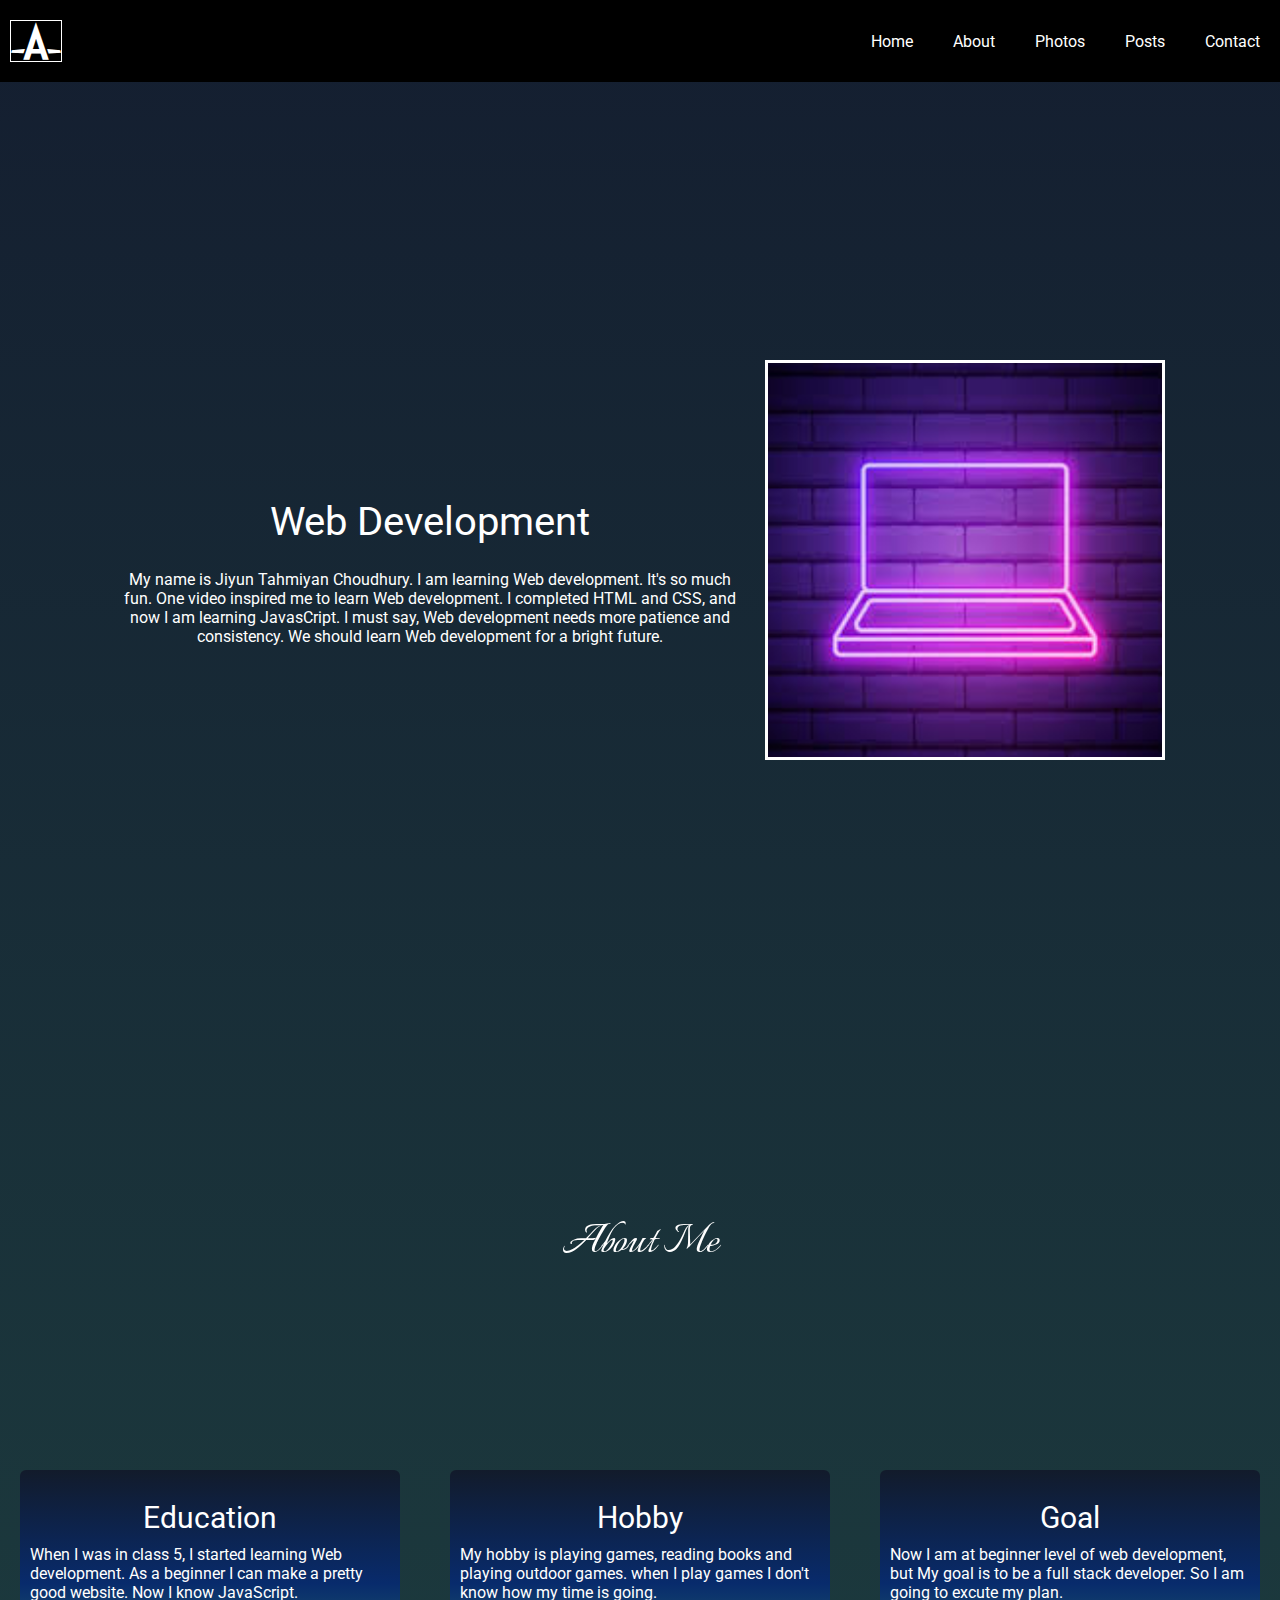
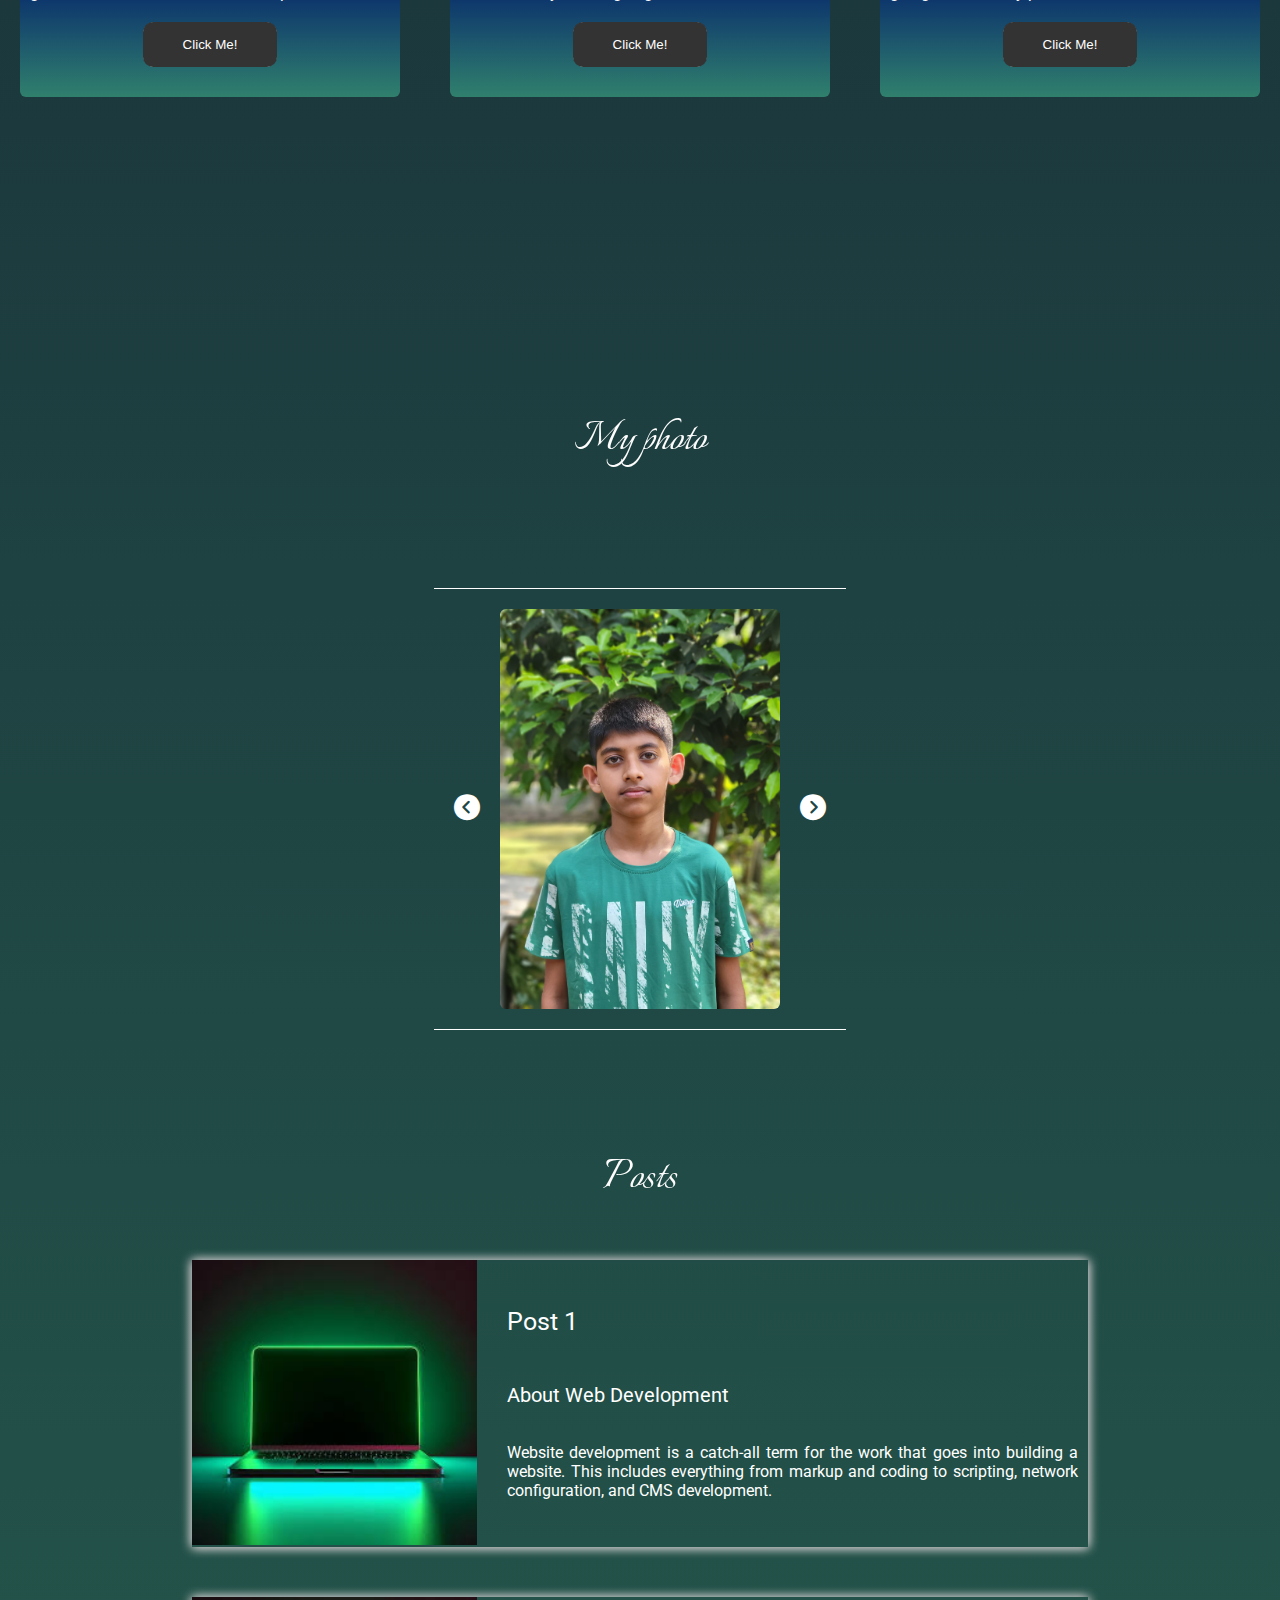
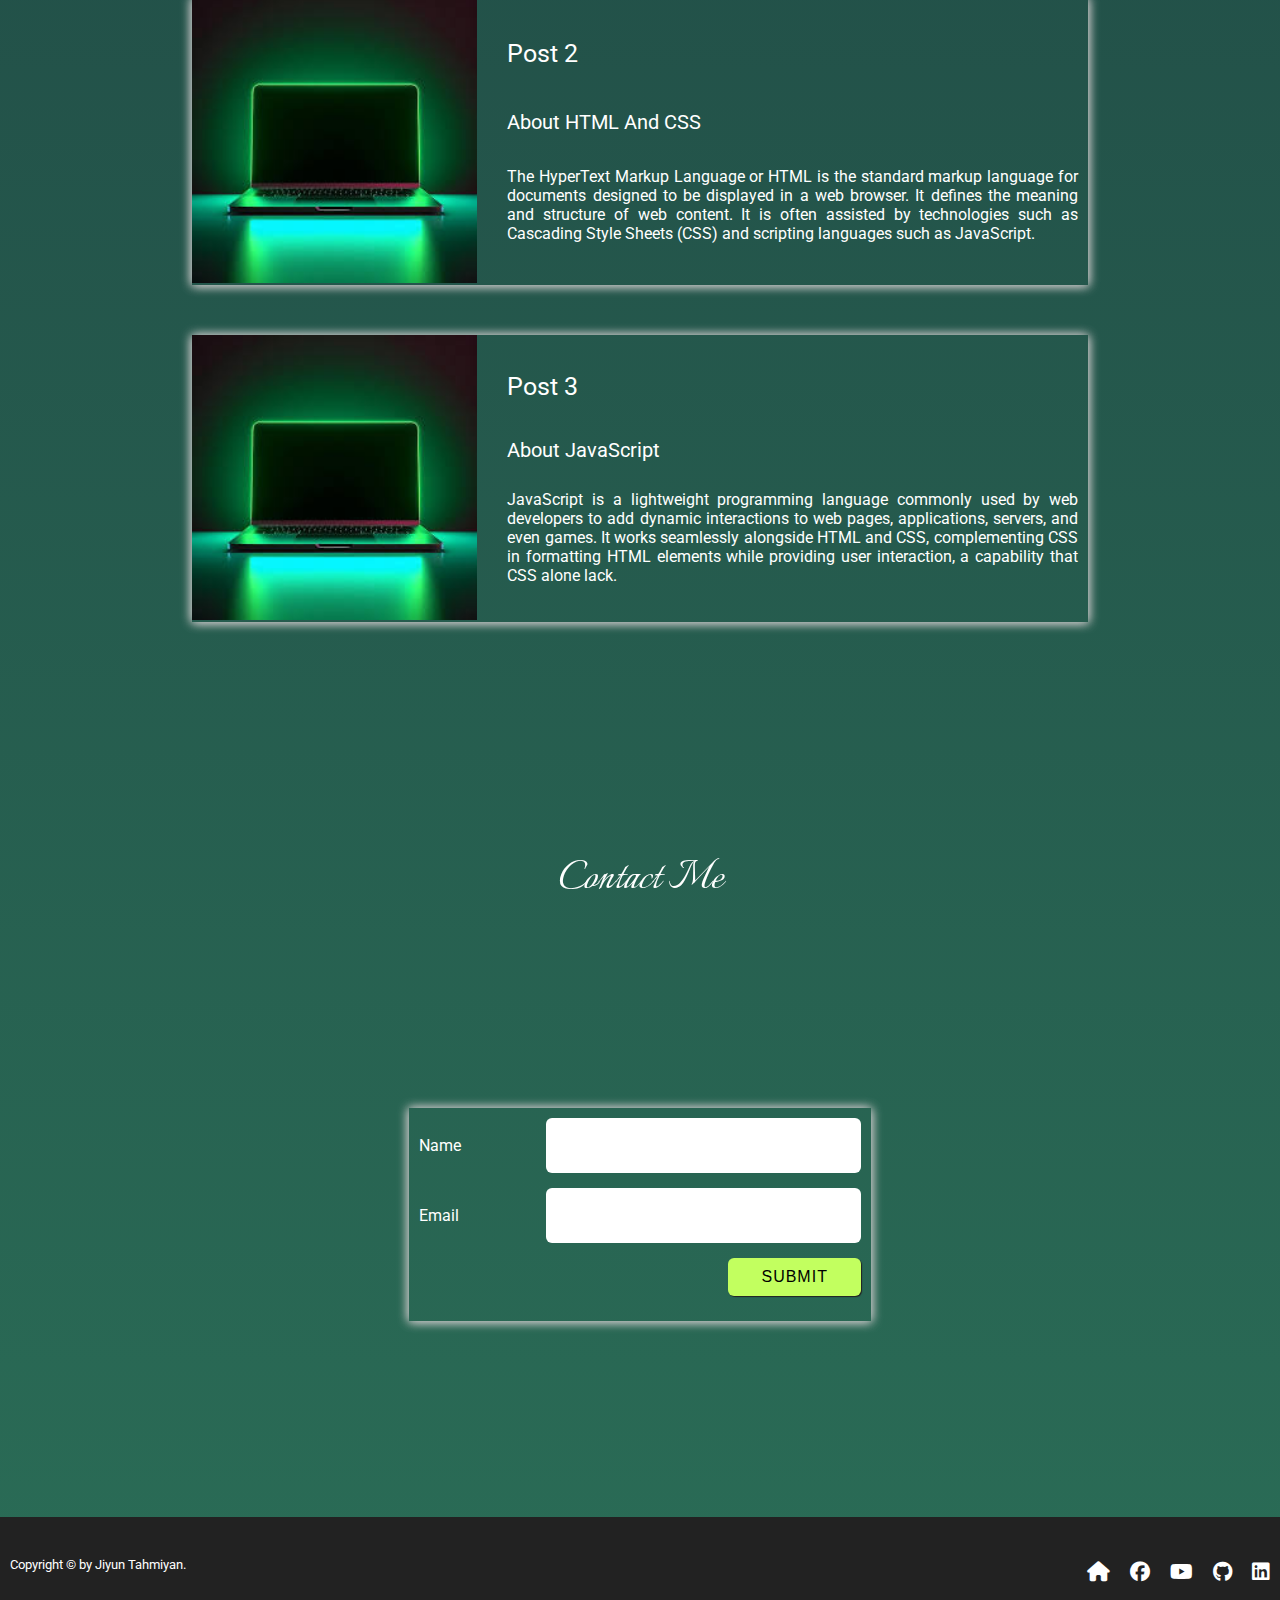
<file: index.html>
<!DOCTYPE html>
<html lang="en">
<head>
    <meta charset="UTF-8">
    <meta name="viewport" content="width=device-width, initial-scale=1.0">
    <title>Dream Website</title>
</head>
<body>
        <!-- google fonts -->

        <link rel="preconnect" href="https://fonts.googleapis.com">
        <link rel="preconnect" href="https://fonts.gstatic.com" crossorigin>
        <link href="https://fonts.googleapis.com/css2?family=Roboto:wght@400;
        500;700;900&display=swap"rel="stylesheet">
        
        <link rel="preconnect" href="https://fonts.googleapis.com">
        <link rel="preconnect" href="https://fonts.gstatic.com" crossorigin>
        <link href="https://fonts.googleapis.com/css2?family=Italianno&family=Roboto:wght@400;500;700;900&display=swap" rel="stylesheet">
        
        
            <!-- google fonts -->
            
            <!-- font awesome cdn -->
         <link rel="stylesheet"href="https://cdnjs.cloudflare.com/ajax/libs/font-awesome/6.4.2/css/all.min.css" />
            <!-- font awesome cdn -->
        <link rel="stylesheet" href="./blog.css">
        
        </head>
        <body>
            <!-- header section starts here -->
         <header>
            <figure class="figure-logo">
                <i class="fab fa-autoprefixer logo"></i>
            </figure>

            <i class="fas fa-bars fa-4x" id="menuicon"></i>
            
            
        
            <nav id="menu" class="hidden">
                <ul>
                    <li><a href="#" class="nav__link">Home</a></li>
                    <li><a href="#blog-about" class="nav__link">About</a></li>
                    <li><a href="#archieve" class="nav__link">Photos</a></li>
                    <li><a href="#blogs-post" class="nav__link">Posts</a></li>
                    <li><a href="#contact-section" class="nav__link">Contact</a></li>
                </ul>
            </nav>
         </header> 
        
         <!-- header section ends here -->
         <main>
            
            <!-- blog banner starts header -->
            <section id="blog-banner-section" class="banner">
                <article class="banner__article">
                <h1 class="banner__heading">Web Development</h1>
                <p class="banner__description">My name is Jiyun Tahmiyan Choudhury.
                I am learning Web development. It's so much fun. One video inspired 
                me to learn Web development. I completed HTML and CSS, and now I am 
                learning JavasCript. I must say, Web development needs more patience
                and consistency. We should learn Web development for a bright future.
                </p>
                </article>
                <aside class="banner __article">
                    <img src="./laptop.jpeg" alt="cover-photo"
                     class="banner__img">
                </aside>
            </section>
            <!-- blog banner starts header -->
            
        
        
            <!-- about me section section starts here -->
            <section id="blog-about" class="section-center">
                <h2 class="section-heading text-white">About Me</h2>
                <div class="cards">
        
                    <!-- card 1 -->
                    <div class="card">
                        <h3 class="card__header">Education</h3>
                        <p class="card__description"> When I was in class 5, I started 
                        learning Web development. As a beginner I can make a pretty good website. Now I know JavaScript.
                        </p>
                       <button class="btn">Click Me!</button>
                    </div>
        
                   <!-- card 2 -->
        
                    <div class="card">
                        <h3 class="card__header">Hobby</h3>
                        <p class="card__description">My hobby is playing games, reading books and playing
                        outdoor games. when I play games I don't know how my time is going.
                    </p>
                    <button class="btn">Click Me!</button>
                    </div>
        
                   <!-- card 3 -->
        
                    <div class="card">
                        <h3 class="card__header">Goal</h3>
                        <p class="card__description">Now I am at beginner level of web development, but My goal is to 
                            be a full stack developer. So I am going to excute my plan.
                        </p>
                        <button class="btn">Click Me!</button>
                    </div>
                </div>
            </section>
            
            <!-- about me section section ends here -->
        
            <!-- Archieve section starts here -->
            <section id="archieve" class="section-center">
                <h2 class="section-heading">My photo</h2>
                <div class="archieve-container">
                    <ul class="archieve__lists">
                    
                    <i class="fa-solid fa-circle-chevron-left " id="prev"></i>
                    <img src="1.jpg" class="archieve__img">
                    <i class="fa-solid fa-circle-chevron-right " id="next"></i>
        
                    </ul>
                </div>
            </section>
            <!-- Archieve section ends here -->
        
            <!-- Blog post section starts here -->
        
            <section id="blogs-post" class="section-center">
        
                
                <h1 class="section-heading post">Posts</h1>
                <div class="blog-posts section-center">
                    <!-- blog post 1 -->
                    <div class="blog-post">
                        <aside class="blog__aside">
                            <img src="./the.jpeg"
                            alt="image1">
                        </aside>
        
                        <article class="blog__content">
                            <h2 class="blog__heading">Post 1</h2>
                            <h3 class="blog__sub-heading">About Web Development</h3>
                            <p class="blog__description">Website development is 
                                a catch-all term for the work that goes into building 
                                a website. This includes everything from markup and 
                                coding to scripting, network configuration, 
                                and CMS development.  </p>
                           
                        </article>
                    </div>
                        <!-- blog post 2 -->
        
                    <div class="blog-post">
                        <aside class="blog__aside">
                            <img src="./the.jpeg"
                            alt="image1">
                        </aside>
            
                        <article class="blog__content">
                            <h2 class="blog__heading">Post 2</h2>
                            <h3 class="blog__sub-heading">About HTML And CSS</h3>
                            <p class="blog__description">The HyperText Markup Language or
                                 HTML is the standard markup language for documents
                                  designed to be displayed in a web browser. It
                                   defines the meaning and structure of web
                                    content. It is often assisted by technologies 
                                    such as Cascading Style Sheets (CSS)
                                 and scripting languages such as JavaScript.</p>
                          
                        </article>
                    </div>
                        <!-- blog post 3-->
                    <div class="blog-post">
                        <aside class="blog__aside">
                            <img src="./the.jpeg"
                            alt="image1">
                        </aside>
                
                        <article class="blog__content">
                            <h2 class="blog__heading">Post 3</h2>
                            <h3 class="blog__sub-heading">About JavaScript</h3>
                            <p class="blog__description">JavaScript is a lightweight 
                                programming language commonly used by web developers
                                 to add dynamic interactions to web pages, applications, servers, and even games.
                                It works seamlessly alongside HTML and CSS,
                                 complementing CSS in formatting HTML elements 
                                 while providing user interaction, a capability that CSS alone lack.
                                
                                </p>
                          
                        </article>
                    </div>
                </div>
            </section>
            <!-- Blog post section ends here -->

            <!-- contact section starts here -->
      <section id="contact-section" class="section-center">
        <h2 class="section-heading text-white">Contact Me</h2>
        <form>
            <div class="form-control">
              <label for="name">Name</label>
              <input type="text" id="name"
              autocomplete="name" required>
               
            </div>

            <div class="form-control">
                <label for="email">Email</label>
                <input type="email" id="email"
                    autocomplete="email" required>
                 
              </div>

              <div class="form-control form-field">
                <button class="contact__btn">Submit</button>
              </div>
        </form>
    </section> 
    <!-- contact section ends here !-->

    
        
        
         </main>
        
         <footer class="footer">
            <p class="copyright__text">
                Copyright &copy; by Jiyun Tahmiyan.
            </p>
            <nav class="footer-nav">
            <a href="#blog-banner-section" class="footer__link">
            <i class="fa fa-home footer__icon"></i>
            </a>
        
            <a href="https://www.facebook.com/shueb.chowdhury.5" target="_blank" class="footer__link">
            <i class="fab fa-facebook footer__icon"></i>
            </a>
        
            <a href="https://www.youtube.com/" target="_blank" class="footer__link">
            <i class="fab fa-youtube footer__icon"></i>
            </a>
        
            <a href="https://github.com/" target="_blank" class="footer__link">
            <i class="fab fa-github footer__icon"></i>
            </a>
        
            <a href="https://www.linkedin.com/" target="_blank" class="footer__link">
             <i class="fab fa-linkedin footer__icon"></i>
            </a>
            </nav>
         </footer>

         <script src="index.js"></script>
</body>
</html>
</file>
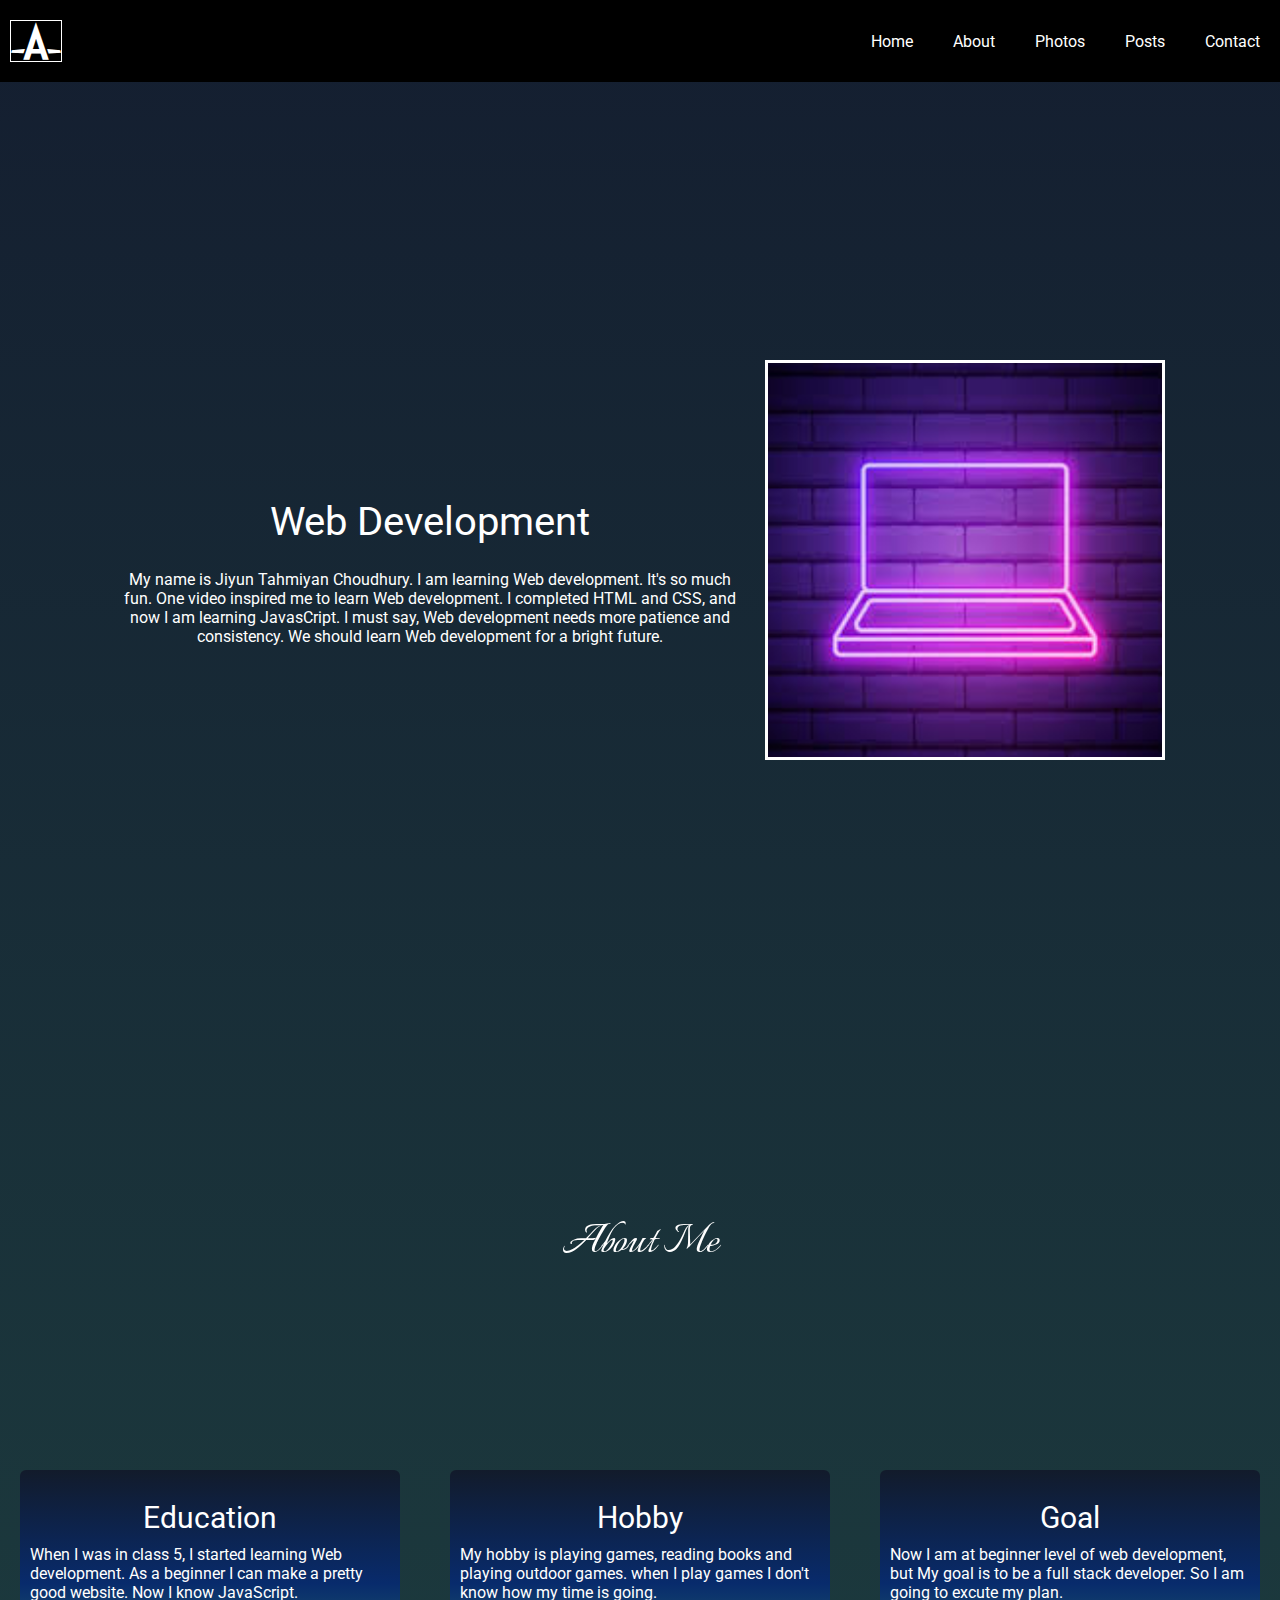
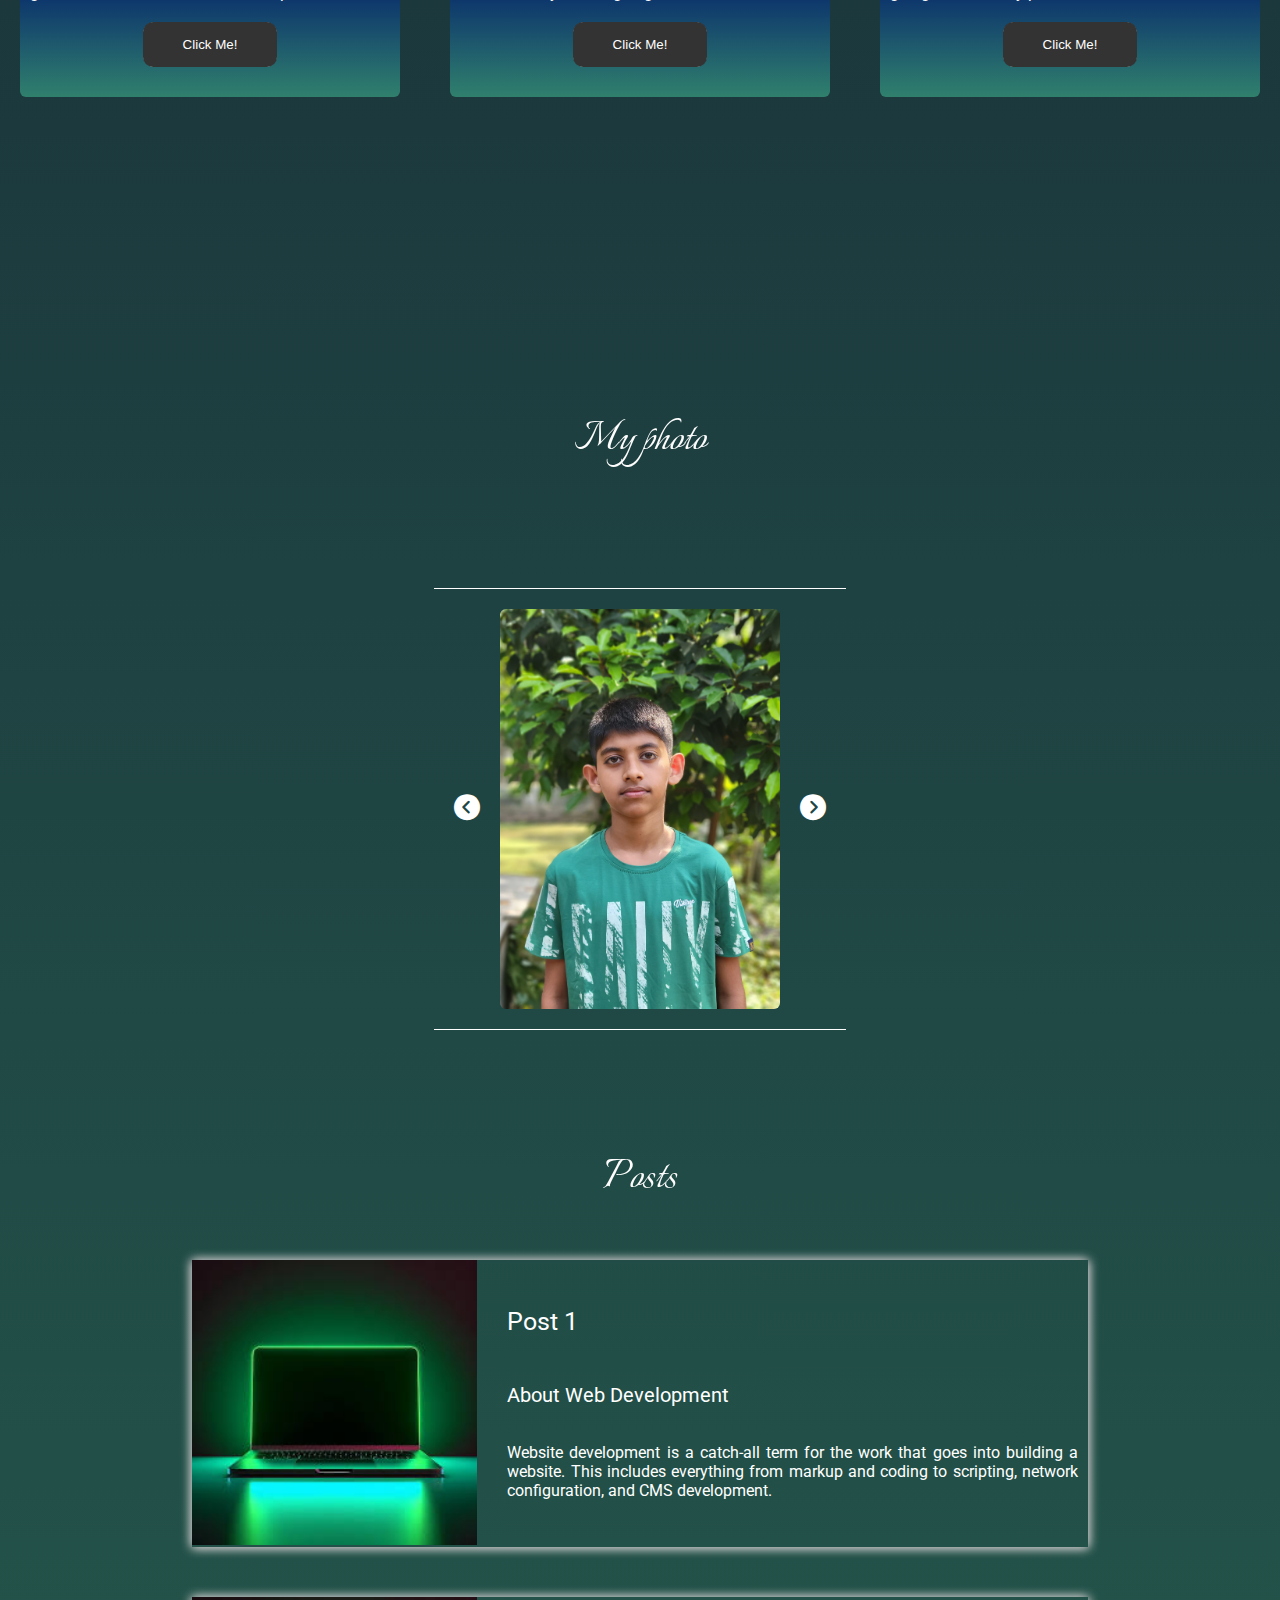
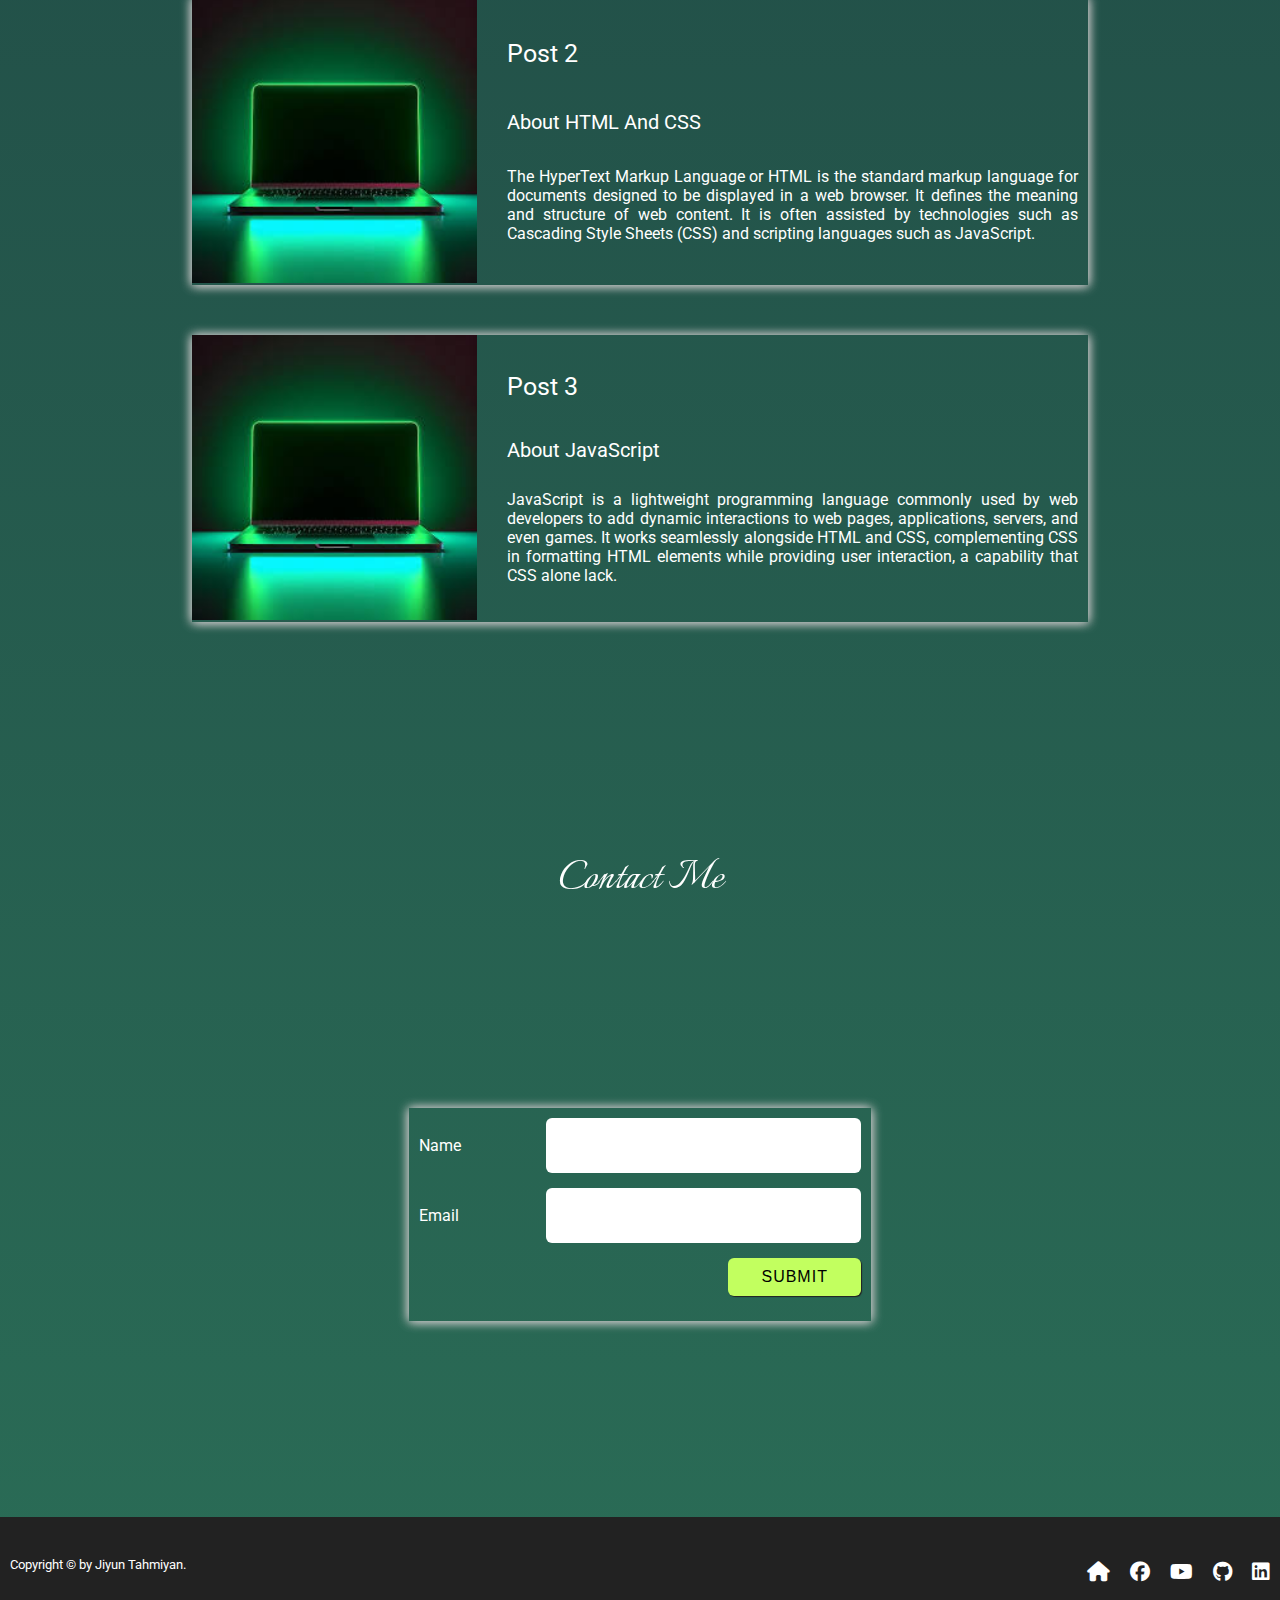
<file: blog.html>
<!DOCTYPE html>
<html lang="en">
<head>
    <meta charset="UTF-8">
    <meta name="viewport" content="width=device-width, initial-scale=1.0">
    <title>Dream Website</title>
</head>
<body>
        <!-- google fonts -->

        <link rel="preconnect" href="https://fonts.googleapis.com">
        <link rel="preconnect" href="https://fonts.gstatic.com" crossorigin>
        <link href="https://fonts.googleapis.com/css2?family=Roboto:wght@400;
        500;700;900&display=swap"rel="stylesheet">
        
        <link rel="preconnect" href="https://fonts.googleapis.com">
        <link rel="preconnect" href="https://fonts.gstatic.com" crossorigin>
        <link href="https://fonts.googleapis.com/css2?family=Italianno&family=Roboto:wght@400;500;700;900&display=swap" rel="stylesheet">
        
        
            <!-- google fonts -->
            
            <!-- font awesome cdn -->
         <link rel="stylesheet"href="https://cdnjs.cloudflare.com/ajax/libs/font-awesome/6.4.2/css/all.min.css" />
            <!-- font awesome cdn -->
        <link rel="stylesheet" href="./blog.css">
        
        </head>
        <body>
            <!-- header section starts here -->
         <header>
            <figure class="figure-logo">
                <i class="fab fa-autoprefixer logo"></i>
            </figure>

            <i class="fas fa-bars fa-4x" id="menuicon"></i>
            
            
        
            <nav id="menu" class="hidden">
                <ul>
                    <li><a href="#" class="nav__link">Home</a></li>
                    <li><a href="#blog-about" class="nav__link">About</a></li>
                    <li><a href="#archieve" class="nav__link">Photos</a></li>
                    <li><a href="#blogs-post" class="nav__link">Posts</a></li>
                    <li><a href="#contact-section" class="nav__link">Contact</a></li>
                </ul>
            </nav>
         </header> 
        
         <!-- header section ends here -->
         <main>
            
            <!-- blog banner starts header -->
            <section id="blog-banner-section" class="banner">
                <article class="banner__article">
                <h1 class="banner__heading">Web Development</h1>
                <p class="banner__description">My name is Jiyun Tahmiyan Choudhury.
                I am learning Web development. It's so much fun. One video inspired 
                me to learn Web development. I completed HTML and CSS, and now I am 
                learning JavasCript. I must say, Web development needs more patience
                and consistency. We should learn Web development for a bright future.
                </p>
                </article>
                <aside class="banner __article">
                    <img src="./laptop.jpeg" alt="cover-photo"
                     class="banner__img">
                </aside>
            </section>
            <!-- blog banner starts header -->
            
        
        
            <!-- about me section section starts here -->
            <section id="blog-about" class="section-center">
                <h2 class="section-heading text-white">About Me</h2>
                <div class="cards">
        
                    <!-- card 1 -->
                    <div class="card">
                        <h3 class="card__header">Education</h3>
                        <p class="card__description"> When I was in class 5, I started 
                        learning Web development. As a beginner I can make a pretty good website. Now I know JavaScript.
                        </p>
                       <button class="btn">Click Me!</button>
                    </div>
        
                   <!-- card 2 -->
        
                    <div class="card">
                        <h3 class="card__header">Hobby</h3>
                        <p class="card__description">My hobby is playing games, reading books and playing
                        outdoor games. when I play games I don't know how my time is going.
                    </p>
                    <button class="btn">Click Me!</button>
                    </div>
        
                   <!-- card 3 -->
        
                    <div class="card">
                        <h3 class="card__header">Goal</h3>
                        <p class="card__description">Now I am at beginner level of web development, but My goal is to 
                            be a full stack developer. So I am going to excute my plan.
                        </p>
                        <button class="btn">Click Me!</button>
                    </div>
                </div>
            </section>
            
            <!-- about me section section ends here -->
        
            <!-- Archieve section starts here -->
            <section id="archieve" class="section-center">
                <h2 class="section-heading">My photo</h2>
                <div class="archieve-container">
                    <ul class="archieve__lists">
                    
                    <i class="fa-solid fa-circle-chevron-left " id="prev"></i>
                    <img src="1.jpg" class="archieve__img">
                    <i class="fa-solid fa-circle-chevron-right " id="next"></i>
        
                    </ul>
                </div>
            </section>
            <!-- Archieve section ends here -->
        
            <!-- Blog post section starts here -->
        
            <section id="blogs-post" class="section-center">
        
                
                <h1 class="section-heading post">Posts</h1>
                <div class="blog-posts section-center">
                    <!-- blog post 1 -->
                    <div class="blog-post">
                        <aside class="blog__aside">
                            <img src="./the.jpeg"
                            alt="image1">
                        </aside>
        
                        <article class="blog__content">
                            <h2 class="blog__heading">Post 1</h2>
                            <h3 class="blog__sub-heading">About Web Development</h3>
                            <p class="blog__description">Website development is 
                                a catch-all term for the work that goes into building 
                                a website. This includes everything from markup and 
                                coding to scripting, network configuration, 
                                and CMS development.  </p>
                           
                        </article>
                    </div>
                        <!-- blog post 2 -->
        
                    <div class="blog-post">
                        <aside class="blog__aside">
                            <img src="./the.jpeg"
                            alt="image1">
                        </aside>
            
                        <article class="blog__content">
                            <h2 class="blog__heading">Post 2</h2>
                            <h3 class="blog__sub-heading">About HTML And CSS</h3>
                            <p class="blog__description">The HyperText Markup Language or
                                 HTML is the standard markup language for documents
                                  designed to be displayed in a web browser. It
                                   defines the meaning and structure of web
                                    content. It is often assisted by technologies 
                                    such as Cascading Style Sheets (CSS)
                                 and scripting languages such as JavaScript.</p>
                          
                        </article>
                    </div>
                        <!-- blog post 3-->
                    <div class="blog-post">
                        <aside class="blog__aside">
                            <img src="./the.jpeg"
                            alt="image1">
                        </aside>
                
                        <article class="blog__content">
                            <h2 class="blog__heading">Post 3</h2>
                            <h3 class="blog__sub-heading">About JavaScript</h3>
                            <p class="blog__description">JavaScript is a lightweight 
                                programming language commonly used by web developers
                                 to add dynamic interactions to web pages, applications, servers, and even games.
                                It works seamlessly alongside HTML and CSS,
                                 complementing CSS in formatting HTML elements 
                                 while providing user interaction, a capability that CSS alone lack.
                                
                                </p>
                          
                        </article>
                    </div>
                </div>
            </section>
            <!-- Blog post section ends here -->

            <!-- contact section starts here -->
      <section id="contact-section" class="section-center">
        <h2 class="section-heading text-white">Contact Me</h2>
        <form>
            <div class="form-control">
              <label for="name">Name</label>
              <input type="text" id="name"
              autocomplete="name" required>
               
            </div>

            <div class="form-control">
                <label for="email">Email</label>
                <input type="email" id="email"
                    autocomplete="email" required>
                 
              </div>

              <div class="form-control form-field">
                <button class="contact__btn">Submit</button>
              </div>
        </form>
    </section> 
    <!-- contact section ends here !-->

    
        
        
         </main>
        
         <footer class="footer">
            <p class="copyright__text">
                Copyright &copy; by Jiyun Tahmiyan.
            </p>
            <nav class="footer-nav">
            <a href="#blog-banner-section" class="footer__link">
            <i class="fa fa-home footer__icon"></i>
            </a>
        
            <a href="https://www.facebook.com/shueb.chowdhury.5" target="_blank" class="footer__link">
            <i class="fab fa-facebook footer__icon"></i>
            </a>
        
            <a href="https://www.youtube.com/" target="_blank" class="footer__link">
            <i class="fab fa-youtube footer__icon"></i>
            </a>
        
            <a href="https://github.com/" target="_blank" class="footer__link">
            <i class="fab fa-github footer__icon"></i>
            </a>
        
            <a href="https://www.linkedin.com/" target="_blank" class="footer__link">
             <i class="fab fa-linkedin footer__icon"></i>
            </a>
            </nav>
         </footer>

         <script src="index.js"></script>
</body>
</html>
</file>
<file: blog.css>
/* reset code and common starts here */
:root{
    --transition: all 0.2s;
    --scale:scale(1.1);
    --box-shadow:0.1rem 0.1rem 1.0rem
    #c4c4c4, -0.1rem 0 1.0rem
    #c4c4c4;
}
*{  
    box-sizing: border-box;
    padding: 0;
    margin: 0;
    text-decoration: none;
    list-style-type: none;
    outline: none;
    font-weight: 400;
    color: white;
}

.contact__btn{
    background-color: rgb(194, 255, 95);
    border: none;
    border-radius: 0.6rem;
    cursor: pointer;
    font-size: 1.6rem;
    padding: 1rem 0;
    box-shadow: 0.1rem 0.1rem 0.1rem
    #222;
    text-transform: uppercase;
    letter-spacing: 0.1rem;
    color: black;
}


.btn {
    padding: 15px 40px;
    border: none;
    outline: none;
    color: #FFF;
    cursor: pointer;
    position: relative;
    z-index: 0;
    border-radius: 12px;
    
    }
    .btn::after {
    content: "";
    z-index: -1;
    position: absolute;
    width: 100%;
    height: 100%;
    background-color: #333;
    left: 0;
    top: 0;
    border-radius: 10px;
    
    }
    
    .btn::before {
    content: "";
    background: linear-gradient(
      45deg,
      #FF0000, #FF7300, #FFFB00, #48FF00,
      #00FFD5, #002BFF, #FF00C8, #FF0000
    );
    position: absolute;
    top: -2px;
    left: -2px;
    background-size: 600%;
    z-index: -1; 
    width: calc(100% + 4px);
    height:  calc(100% + 4px);
    filter: blur(6px);
    animation: glowing 20s linear infinite;
    transition: opacity .3s ease-in-out;
    border-radius: 10px;
    opacity: 0;
    }
    
    @keyframes glowing {
    0% {background-position: 0 0;}
    50% {background-position: 400% 0;}
    100% {background-position: 0 0;}
    }
    
    
    .btn:hover::before {
    opacity: 1;
    }
    
    .btn:active:after {
    background: transparent;
    }
    
    .btn:active {
    color: #000;
    font-weight: bold;
    } 
    
    #prev{
        margin-top: 50%;
    }
   
    #next{
        margin-top: 50%;
    }

html{
    background-color: #fff;
    scroll-behavior: smooth;
    font-size: 62.5%;
    font-family: "roboto",sans-serif;
}

body{
    background: linear-gradient(#141e30, #2a6c56);
    max-width:100%;
    margin: auto;
    
}

.text-justify{
    align-items: center;
}

.text-white{
    color: #fff;
}


#next{
    margin-top: 50%;
    font-size: 2.6rem;
}

#prev{
    margin-top: 50%;
    font-size: 2.6rem;
}


.section-heading{
    font-size: 5rem;
    text-align: center;
    font-family: "Italianno", cursive;
    font-weight: 500;

}

.section-center{
    display: flex;
    align-items: center;
    justify-content: space-evenly;
    flex-direction: column;
    min-height: 95vh;
}

img{
    height: auto;
    width: 100%;
    object-fit: cover;
}

/* reset code and common ends here */

/* header section starts here */
header{
    display: flex;
    justify-content: space-between;
    align-items: center;
    background-color: black;
    color: white;
    padding: 2rem 1rem;
    position: sticky;
    top: 0;
    z-index: 10;
    min-height: 5vh;
}

#menuicon{
    display: none;
}

.figure-logo{
     border: 1px solid #fff;
}

.logo{
    font-size: 4rem;
}



nav ul{
    display:flex;
    gap: 2rem;
}

nav ul li{
    padding: 1rem 1rem;
    transition: all 0.4s;
    border-radius: 0.6rem;
    
}

nav ul li:hover{
    background: linear-gradient(yellow, green);
    transition: var(--transition);
}

.nav__link{
    color: white;
    font-size: 1.6rem;
    cursor: pointer;
}

/* header section ends here */

/* banner section starts here */
    .banner{
        padding: 5rem 1rem;
        display: flex;
        justify-content: center;
        align-items: center;
        min-height: 95vh;
    }

    .banner__img{
        border: 0.3rem solid;
        height: 40rem;
        width: 40rem;
    }

    .banner__article{
        flex-basis: 50%;
        margin: 1rem;
        text-align: center;
    }

    .banner__heading{
        display: inline-block;
        color: white;
        padding: 1rem ;
        margin: 1.5rem;
        font-size: 4rem;
    }

    .banner__description{
       font-size: 1.6rem;
       align-items: start;
    }

    .banner__aside{
        flex-basis: 50%;
    }
/* banner section ends here */

/* about me section starts here */



.cards{
    display: flex;
    align-items: center;
    gap: 1rem;
}

.card{
    flex: 1;
    border-radius: 0.6rem;
    background: linear-gradient(#121b2b, #082b6c, #30806d);
    padding: 3rem 1rem;
    margin: 2rem;
    gap: 0.6rem;
    display: flex;
    flex-direction: column;
    align-items: center;
    transition: var(--transition);
}


.card__header{
    font-size: 3rem;
}
.card__description{
    padding: 0.4rem 0;
    font-size: 1.6rem;
    margin-bottom: 1rem;
}
.card__button{
    width: 60%;
}
/* about me section ends here *

/* archieve section starts here */
.archieve-container{
    border-top: 0.1rem solid;
    border-bottom: 0.1rem solid;
    padding: 2rem;
    min-height: auto;
}

.archieve__lists{
    display: flex;
    text-align: center;
    gap: 2rem;
}

.archieve__img{
    height: 40rem;
    width: 28rem;
    border-radius: 0.6rem;
    transition:var(--transition);
}


/* archieve section ends here */

/* blog post section starts here */
.blog-posts{
    gap: 3rem;
}

#blogs-post{
    margin-bottom: 3rem;
}
.blog-post{
    width: 70%;
    display: flex;
    margin: 1rem 0;
    box-shadow:var(--box-shadow);
    transition: var(--transition);
}

.blog__aside{
    flex: 1;
}

.blog__content{
    display: flex;
    justify-content: space-evenly;
    flex-direction: column;
    flex: 2;
    padding: 1rem;
    margin-left: 2rem;
}

.blog__heading{
    margin-bottom: 1rem;
    font-size: 2.5rem;
}

.blog__description{
    font-size: 1.6rem;
    text-align: justify;
}

.blog__sub-heading{
    font-size: 2rem;
}

.post{
    margin-bottom: 4rem;
}  

.blog__btn{
    width: 30%;
    margin-top: 1rem;
    margin-bottom: 1rem;
    color: black;
}
/* blog post section ends here */

/* contact section starts here */
#contact-section{
    min-height: 95vh;
}

#email{
    color: black;
}

#name{
    color: black;
}

.form-control{
    margin-bottom: 1.5rem;
    display: flex;
    justify-content: center;
    align-items: center;
}

.form-control label{
    font-size: 1.6rem;
    flex: 0.3;
}

.form-control > input,textarea{
    flex: 0.7;
    width: 40rem;
    padding: 2rem 1rem;
    border: none;
    border-radius: 0.6rem;
}

textarea{
    resize: none;
    height: 12vh;
    color: black;
}

form{
    box-shadow: var(--box-shadow);
    padding: 1rem;
    display: flex;
    flex-direction: column;
    color: white;
    margin: 1rem;
}
.form-field{
    display: flex;
    justify-content: flex-end;
}

.contact__btn{
    width: 30%;
    color: black;
    border: none;
}
/* contact section ends here */

/* footer starts here */
.footer{
    background-color: #222;
    color: white;
    min-height: 5vh;
    display: flex;
    align-items: center;
    justify-content: space-between;
    padding: 3rem 1rem;
}

.copyright__text{
    font-size: 1.3rem;
}

.footer-nav{
    display: flex;
    gap: 2rem;
}

.footer__link{
    color: white;
    transition: var(--transition);
}

.footer__icon:hover{
    color: orange;
    transform: scale(2);
    transition:var(--transition);
}

.footer__icon{
    margin-top: 1.5rem;
    font-size: 2rem;
}


/* footer starts here */

/* responsiveness starts here */

@media screen and (max-width:992px) {
    .banner{
       flex-direction: column;
    }

    .banner__article{
        width: 50%;
        display: flex;
        flex-direction: column;
        align-items: center;
        padding-top: 2rem;
    }

}
@media screen and (max-width:768px) {
    html{
        font-size: 58%;
    }
    .banner__article{
        width: 80%;
    }

    .cards{
        width: 80%;
        flex-direction: column;
    }

    #archieve{
        min-height: auto;
    }

    #prev{
        margin-top: 55%;
        
    }

    #next{
        margin-top: 55%;
    }

    
    .archieve__lists{
        flex-direction: row;
        width: 90%;
    }

    .blog-post{
        width: 80%;
        flex-direction: column;
    }

    #contact-section{

        min-height: auto;
    }

}
@media screen and (max-width:600px) {
    html{
        font-size: 50%;
    }

    header{
        flex-direction: column;
    }

    #menuicon{
        display: block;
        margin: 2rem 0;
    }

    .hidden{
        display: none;
    }

    nav ul{
       flex-direction: column;
       padding-left: 2.5rem;
    }

    .archieve__lists{
        flex-direction: row;
    }

    #prev{
        margin-top:55%;    
    }

    #next{
        margin-top: 55%;
    }

    .banner{
        min-height: auto;
    }

    .banner__article{
        width: 90%;
    }

    .banner__img{
        max-width: 100%;
    }

    .cards{
        width: 90%;
        flex-direction: column;
    }
    #blog-about{
        min-height: auto;
    }

    .archieve__lists{
        width: 90%;
    }

    form{
        width: 90%;
    }

    .form-control{
        flex-direction: column;
    }

    .form-control > input,textarea{
        margin-bottom: 0.5rem;
    }

    .footer{
        flex-direction: column;
    }
}
/*responsiveness ends here*/
</file>
